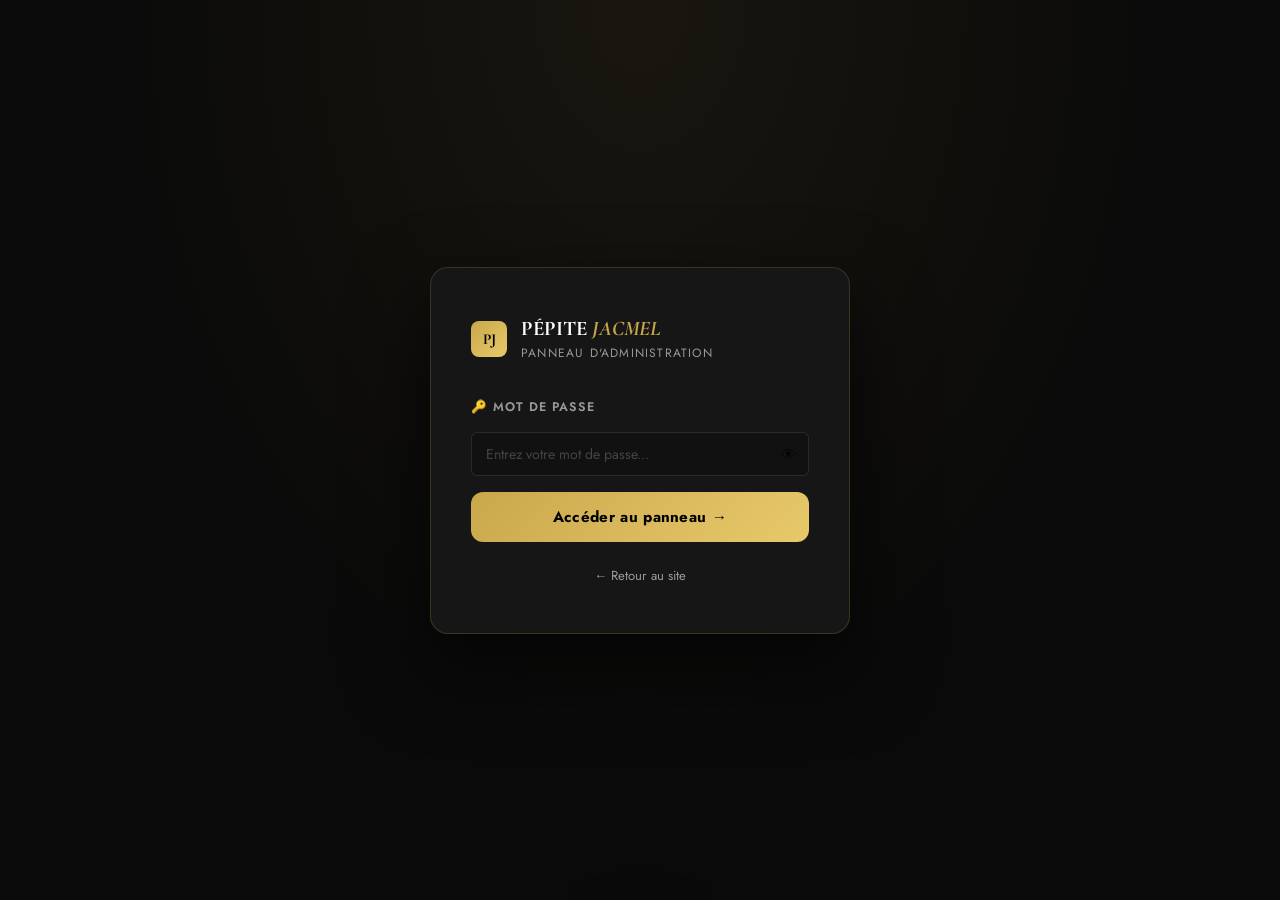
<file: Pepite-jacmel/admin.html>
<!DOCTYPE html>
<html lang="fr">
<head>
  <meta charset="UTF-8"/>
  <meta name="viewport" content="width=device-width, initial-scale=1.0"/>
  <title>Admin — Pépite Jacmel</title>
  <link rel="preconnect" href="https://fonts.googleapis.com"/>
  <link href="https://fonts.googleapis.com/css2?family=Cormorant+Garamond:wght@600;700&family=Jost:wght@300;400;500;600;700&display=swap" rel="stylesheet"/>
  <link rel="stylesheet" href="admin.css"/>
</head>
<body>

  <!-- LOGIN SCREEN -->
  <div class="login-screen" id="login-screen">
    <div class="login-box">
      <div class="login-logo">
        <div class="logo-shield">PJ</div>
        <div>
          <div class="logo-text">PÉPITE <em>JACMEL</em></div>
          <div class="login-sub">Panneau d'Administration</div>
        </div>
      </div>
      <div class="login-form">
        <label class="field-label">🔑 Mot de passe</label>
        <div class="pw-wrap">
          <input type="password" id="pw-input" class="field-input" placeholder="Entrez votre mot de passe..." onkeydown="if(event.key==='Enter')doLogin()"/>
          <button class="pw-eye" onclick="togglePw()" id="pw-eye">👁</button>
        </div>
        <button class="btn-login" onclick="doLogin()">Accéder au panneau →</button>
        <div class="login-error" id="login-error">❌ Mot de passe incorrect</div>
      </div>
      <a href="index.html" class="back-link">← Retour au site</a>
    </div>
  </div>

  <!-- ADMIN PANEL -->
  <div class="admin-panel" id="admin-panel" style="display:none">

    <!-- SIDEBAR -->
    <aside class="sidebar" id="sidebar">
      <div class="sidebar__top">
        <div class="sidebar__logo">
          <div class="logo-shield">PJ</div>
          <span class="logo-text" style="font-size:1rem">ADMIN</span>
        </div>
        <button class="sidebar__close" onclick="toggleSidebar()">✕</button>
      </div>
      <nav class="sidebar__nav">
        <button class="s-nav-btn active" onclick="showTab('galerie', this)">
          <span>🖼️</span> Galerie Pépites
        </button>
        <button class="s-nav-btn" onclick="showTab('match', this)">
          <span>🏆</span> Match Beauté
        </button>
        <button class="s-nav-btn" onclick="showTab('hero', this)">
          <span>🌟</span> Hero Slider
        </button>
        <button class="s-nav-btn" onclick="showTab('stats', this)">
          <span>📊</span> Statistiques
        </button>
      </nav>
      <div class="sidebar__footer">
        <a href="index.html" target="_blank" class="btn-view-site">👁 Voir le site</a>
        <button class="btn-logout" onclick="doLogout()">🚪 Déconnexion</button>
      </div>
    </aside>

    <!-- MAIN CONTENT -->
    <main class="admin-main">

      <!-- TOP BAR -->
      <header class="admin-topbar">
        <button class="topbar__burger" onclick="toggleSidebar()">☰</button>
        <div class="topbar__title" id="topbar-title">🖼️ Galerie Pépites</div>
        <div class="topbar__user">
          <div class="topbar__avatar">PJ</div>
          <span>Andy Swift LLC</span>
        </div>
      </header>

      <!-- ══ TAB: GALERIE ══ -->
      <section class="tab-content active" id="tab-galerie">

        <div class="admin-card">
          <div class="admin-card__header">
            <h2>➕ Ajouter une Pépite</h2>
            <span class="badge-count" id="total-count">0 pépites</span>
          </div>

          <div class="form-grid">
            <div class="form-group">
              <label class="field-label">Nom de la Pépite *</label>
              <input type="text" id="add-name" class="field-input" placeholder="Ex: Pépite Soleil"/>
            </div>
            <div class="form-group">
              <label class="field-label">Localité *</label>
              <input type="text" id="add-loc" class="field-input" placeholder="Ex: Jacmel Centre"/>
            </div>
            <div class="form-group">
              <label class="field-label">Catégorie *</label>
              <select id="add-cat" class="field-input field-select">
                <option value="beaute">💄 Beauté</option>
                <option value="ambiance">🌴 Ambiance</option>
                <option value="fun">🎉 Fun</option>
              </select>
            </div>
            <div class="form-group">
              <label class="field-label">Photo *</label>
              <div class="upload-zone" id="upload-zone" onclick="document.getElementById('add-img').click()">
                <input type="file" id="add-img" accept="image/*" style="display:none" onchange="previewImg(this)"/>
                <div class="upload-zone__inner" id="upload-inner">
                  <span class="upload-icon">📸</span>
                  <span>Clique pour choisir une photo</span>
                  <small>JPG, PNG, WEBP — max 5MB</small>
                </div>
                <img id="img-preview" class="img-preview" style="display:none"/>
              </div>
            </div>
          </div>

          <div class="form-actions">
            <button class="btn-add" onclick="addPepite()">➕ Ajouter la Pépite</button>
            <button class="btn-clear-form" onclick="clearForm()">🗑 Effacer</button>
          </div>
        </div>

        <!-- CURRENT PEPITES LIST -->
        <div class="admin-card" style="margin-top:24px">
          <div class="admin-card__header">
            <h2>📋 Pépites actuelles</h2>
            <div class="header-actions">
              <input type="text" class="search-mini" id="search-admin" placeholder="🔍 Rechercher..." oninput="filterAdmin(this.value)"/>
              <button class="btn-danger-sm" onclick="clearAllPepites()">🗑 Tout effacer</button>
            </div>
          </div>
          <div class="pepites-list" id="pepites-list">
            <div class="empty-state" id="empty-state">
              <span>🌸</span>
              <p>Aucune pépite pour l'instant.<br/>Ajoutes-en une ci-dessus !</p>
            </div>
          </div>
        </div>

      </section>

      <!-- ══ TAB: MATCH BEAUTÉ ══ -->
      <section class="tab-content" id="tab-match">
        <div class="admin-card">
          <div class="admin-card__header">
            <h2>🏆 Configurer le Match Beauté</h2>
          </div>

          <div class="match-config">
            <!-- Pépite A -->
            <div class="match-config__side">
              <div class="match-config__label">Pépite A (Rose)</div>
              <div class="upload-zone" onclick="document.getElementById('match-img-a').click()">
                <input type="file" id="match-img-a" accept="image/*" style="display:none" onchange="previewMatchImg(this,'a')"/>
                <div id="match-upload-inner-a" class="upload-zone__inner">
                  <span class="upload-icon">📸</span>
                  <span>Photo Pépite A</span>
                </div>
                <img id="match-preview-a" class="img-preview" style="display:none"/>
              </div>
              <input type="text" id="match-name-a" class="field-input" placeholder="Nom Pépite A" style="margin-top:12px"/>
              <input type="text" id="match-loc-a"  class="field-input" placeholder="Localité A"   style="margin-top:8px"/>
            </div>

            <div class="match-config__vs">VS</div>

            <!-- Pépite B -->
            <div class="match-config__side">
              <div class="match-config__label">Pépite B (Or)</div>
              <div class="upload-zone" onclick="document.getElementById('match-img-b').click()">
                <input type="file" id="match-img-b" accept="image/*" style="display:none" onchange="previewMatchImg(this,'b')"/>
                <div id="match-upload-inner-b" class="upload-zone__inner">
                  <span class="upload-icon">📸</span>
                  <span>Photo Pépite B</span>
                </div>
                <img id="match-preview-b" class="img-preview" style="display:none"/>
              </div>
              <input type="text" id="match-name-b" class="field-input" placeholder="Nom Pépite B" style="margin-top:12px"/>
              <input type="text" id="match-loc-b"  class="field-input" placeholder="Localité B"   style="margin-top:8px"/>
            </div>
          </div>

          <div class="match-stats-bar" id="match-stats-bar">
            <div class="match-stats-info">
              <span id="ms-votes-a">0 votes A</span>
              <div class="ms-bar"><div class="ms-bar__fill--a" id="ms-bar-a" style="width:50%"></div></div>
              <div class="ms-bar ms-bar--b"><div class="ms-bar__fill--b" id="ms-bar-b" style="width:50%"></div></div>
              <span id="ms-votes-b">0 votes B</span>
            </div>
          </div>

          <div class="form-actions">
            <button class="btn-add" onclick="saveMatch()">💾 Sauvegarder le Match</button>
            <button class="btn-danger-sm" onclick="resetVotes()" style="padding:12px 20px">🔄 Réinitialiser les votes</button>
          </div>
        </div>
      </section>

      <!-- ══ TAB: HERO SLIDER ══ -->
      <section class="tab-content" id="tab-hero">
        <div class="admin-card">
          <div class="admin-card__header">
            <h2>🌟 Photos du Hero Slider</h2>
            <span class="badge-count" id="hero-count">0 / 4 slides</span>
          </div>
          <p class="admin-hint">Ces photos s'affichent en diaporama sur la page d'accueil.</p>

          <div class="hero-slides-grid" id="hero-slides-grid"></div>

          <div class="upload-zone" onclick="document.getElementById('hero-img-input').click()" style="margin-top:20px">
            <input type="file" id="hero-img-input" accept="image/*" style="display:none" onchange="addHeroSlide(this)"/>
            <div class="upload-zone__inner">
              <span class="upload-icon">🌅</span>
              <span>Ajouter une slide au Hero</span>
              <small>Recommandé : format paysage 1600×900</small>
            </div>
          </div>
        </div>
      </section>

      <!-- ══ TAB: STATS ══ -->
      <section class="tab-content" id="tab-stats">
        <div class="stats-grid">
          <div class="stat-card">
            <div class="stat-card__icon">🌸</div>
            <div class="stat-card__num" id="s-total-pepites">0</div>
            <div class="stat-card__label">Pépites dans la galerie</div>
          </div>
          <div class="stat-card">
            <div class="stat-card__icon">❤️</div>
            <div class="stat-card__num" id="s-total-votes">0</div>
            <div class="stat-card__label">Votes au total</div>
          </div>
          <div class="stat-card">
            <div class="stat-card__icon">🏆</div>
            <div class="stat-card__num" id="s-winner">—</div>
            <div class="stat-card__label">Gagnante actuelle</div>
          </div>
          <div class="stat-card">
            <div class="stat-card__icon">🌅</div>
            <div class="stat-card__num" id="s-slides">0</div>
            <div class="stat-card__label">Slides Hero</div>
          </div>
        </div>

        <div class="admin-card" style="margin-top:24px">
          <div class="admin-card__header"><h2>📊 Votes par Catégorie</h2></div>
          <div class="cat-stats" id="cat-stats"></div>
        </div>

        <div class="admin-card" style="margin-top:24px">
          <div class="admin-card__header"><h2>⚠️ Zone Dangereuse</h2></div>
          <p class="admin-hint" style="margin-bottom:16px">Ces actions sont irréversibles.</p>
          <div style="display:flex;gap:12px;flex-wrap:wrap">
            <button class="btn-danger" onclick="resetAllData()">🗑️ Effacer TOUTES les données</button>
            <button class="btn-danger" onclick="resetVotes()" style="background:rgba(201,168,76,0.15);border-color:rgba(201,168,76,0.4);color:#C9A84C">🔄 Reset votes seulement</button>
          </div>
        </div>
      </section>

    </main>
  </div>

  <!-- EDIT MODAL -->
  <div class="modal-overlay" id="edit-modal" onclick="closeEditModal(event)">
    <div class="modal-box">
      <div class="modal-header">
        <h3>✏️ Modifier la Pépite</h3>
        <button onclick="document.getElementById('edit-modal').classList.remove('active')">✕</button>
      </div>
      <div class="form-group"><label class="field-label">Nom</label><input type="text" id="edit-name" class="field-input"/></div>
      <div class="form-group" style="margin-top:12px"><label class="field-label">Localité</label><input type="text" id="edit-loc" class="field-input"/></div>
      <div class="form-group" style="margin-top:12px">
        <label class="field-label">Catégorie</label>
        <select id="edit-cat" class="field-input field-select">
          <option value="beaute">💄 Beauté</option>
          <option value="ambiance">🌴 Ambiance</option>
          <option value="fun">🎉 Fun</option>
        </select>
      </div>
      <div class="form-group" style="margin-top:12px">
        <label class="field-label">Changer la photo (optionnel)</label>
        <div class="upload-zone" onclick="document.getElementById('edit-img').click()" style="height:120px">
          <input type="file" id="edit-img" accept="image/*" style="display:none" onchange="previewEditImg(this)"/>
          <div id="edit-upload-inner" class="upload-zone__inner">
            <span>📸 Nouvelle photo</span>
          </div>
          <img id="edit-img-preview" class="img-preview" style="display:none"/>
        </div>
      </div>
      <input type="hidden" id="edit-id"/>
      <div class="form-actions" style="margin-top:20px">
        <button class="btn-add" onclick="saveEdit()">💾 Sauvegarder</button>
        <button class="btn-clear-form" onclick="document.getElementById('edit-modal').classList.remove('active')">Annuler</button>
      </div>
    </div>
  </div>

  <!-- TOAST -->
  <div class="toast" id="admin-toast"></div>

  <script src="admin.js"></script>
</body>
</html>
</file>
<file: Pepite-jacmel/admin.css>
/* ════════════════════════════════════════
   PÉPITE JACMEL — Admin Panel CSS
════════════════════════════════════════ */
:root{
  --black:#000;--bg:#0a0a0a;--bg2:#111;--bg3:#161616;--card:#1a1a1a;
  --gold:#C9A84C;--gold-lt:#e8c96a;--gold-dk:#8a6a1a;
  --rose:#FF6B9D;--rose-dk:#d94a7a;
  --white:#fff;--gray-lt:#e0e0e0;--gray-md:#999;--gray-dk:#444;
  --red:#e53935;--green:#43a047;
  --font-display:'Cormorant Garamond',serif;
  --font-body:'Jost',sans-serif;
  --r-sm:6px;--r-md:12px;--r-lg:18px;
  --t:0.22s ease;
  --shadow:0 8px 32px rgba(0,0,0,0.6);
}
*,*::before,*::after{box-sizing:border-box;margin:0;padding:0}
html{scroll-behavior:smooth}
body{font-family:var(--font-body);background:var(--bg);color:var(--white);min-height:100vh;overflow-x:hidden}
a{color:inherit;text-decoration:none}
button{cursor:pointer;border:none;background:none;font-family:var(--font-body)}
input,select,textarea{font-family:var(--font-body)}
::-webkit-scrollbar{width:5px}
::-webkit-scrollbar-track{background:var(--bg)}
::-webkit-scrollbar-thumb{background:var(--gold-dk);border-radius:3px}

/* ── LOGO ── */
.logo-shield{
  width:36px;height:36px;
  background:linear-gradient(135deg,var(--gold),var(--gold-lt));
  border-radius:8px;display:flex;align-items:center;justify-content:center;
  font-family:var(--font-display);font-weight:700;font-size:0.95rem;
  color:var(--black);flex-shrink:0;
}
.logo-text{font-family:var(--font-display);font-size:1.3rem;font-weight:700;color:var(--white)}
.logo-text em{font-style:italic;color:var(--gold)}

/* ════════════════════
   LOGIN SCREEN
════════════════════ */
.login-screen{
  min-height:100vh;display:flex;align-items:center;justify-content:center;
  background:radial-gradient(ellipse at 50% 0%,rgba(201,168,76,0.08) 0%,transparent 60%);
  padding:24px;
}
.login-box{
  background:var(--bg3);
  border:1px solid rgba(201,168,76,0.2);
  border-radius:var(--r-lg);padding:48px 40px;
  width:100%;max-width:420px;
  box-shadow:0 32px 80px rgba(0,0,0,0.7);
}
.login-logo{display:flex;align-items:center;gap:14px;margin-bottom:36px}
.login-sub{font-size:0.75rem;color:var(--gray-md);margin-top:3px;letter-spacing:0.1em;text-transform:uppercase}
.login-form{display:flex;flex-direction:column;gap:16px}
.pw-wrap{position:relative}
.pw-eye{
  position:absolute;right:12px;top:50%;transform:translateY(-50%);
  background:none;border:none;cursor:pointer;font-size:1rem;opacity:0.6;
  transition:opacity var(--t);
}
.pw-eye:hover{opacity:1}
.btn-login{
  background:linear-gradient(135deg,var(--gold),var(--gold-lt));
  color:var(--black);font-weight:700;font-size:0.95rem;
  padding:14px;border-radius:var(--r-md);
  transition:all var(--t);letter-spacing:0.02em;
}
.btn-login:hover{transform:translateY(-2px);box-shadow:0 8px 24px rgba(201,168,76,0.4)}
.login-error{
  color:#ff6b6b;font-size:0.82rem;text-align:center;
  display:none;
}
.login-error.show{display:block}
.back-link{
  display:block;text-align:center;margin-top:24px;
  color:var(--gray-md);font-size:0.82rem;transition:color var(--t);
}
.back-link:hover{color:var(--gold)}

/* ════════════════════
   ADMIN LAYOUT
════════════════════ */
.admin-panel{display:flex;min-height:100vh}

/* SIDEBAR */
.sidebar{
  width:240px;flex-shrink:0;
  background:var(--bg3);
  border-right:1px solid rgba(255,255,255,0.06);
  display:flex;flex-direction:column;
  position:fixed;top:0;left:0;bottom:0;
  z-index:200;
  transition:transform var(--t);
}
.sidebar__top{
  display:flex;align-items:center;justify-content:space-between;
  padding:20px 20px 16px;
  border-bottom:1px solid rgba(255,255,255,0.06);
  gap:10px;
}
.sidebar__logo{display:flex;align-items:center;gap:10px}
.sidebar__close{
  display:none;color:var(--gray-md);font-size:1rem;
  background:none;border:none;cursor:pointer;
  transition:color var(--t);
}
.sidebar__close:hover{color:var(--white)}
.sidebar__nav{
  flex:1;padding:16px 12px;
  display:flex;flex-direction:column;gap:4px;
  overflow-y:auto;
}
.s-nav-btn{
  display:flex;align-items:center;gap:12px;
  padding:11px 14px;border-radius:var(--r-sm);
  color:var(--gray-md);font-size:0.85rem;font-weight:500;
  text-align:left;width:100%;
  transition:all var(--t);
}
.s-nav-btn:hover{color:var(--white);background:rgba(255,255,255,0.06)}
.s-nav-btn.active{
  color:var(--gold);background:rgba(201,168,76,0.1);
  border-left:2px solid var(--gold);
}
.s-nav-btn span{font-size:1rem}
.sidebar__footer{
  padding:16px 12px;border-top:1px solid rgba(255,255,255,0.06);
  display:flex;flex-direction:column;gap:8px;
}
.btn-view-site{
  display:block;text-align:center;
  background:rgba(201,168,76,0.1);
  border:1px solid rgba(201,168,76,0.3);
  color:var(--gold);font-size:0.82rem;font-weight:600;
  padding:10px;border-radius:var(--r-sm);
  transition:all var(--t);
}
.btn-view-site:hover{background:rgba(201,168,76,0.2)}
.btn-logout{
  background:rgba(229,57,53,0.1);border:1px solid rgba(229,57,53,0.25);
  color:#ff8a80;font-size:0.82rem;font-weight:500;
  padding:10px;border-radius:var(--r-sm);
  transition:all var(--t);
}
.btn-logout:hover{background:rgba(229,57,53,0.2)}

/* MAIN */
.admin-main{
  margin-left:240px;flex:1;
  display:flex;flex-direction:column;min-height:100vh;
  background:var(--bg2);
}

/* TOP BAR */
.admin-topbar{
  display:flex;align-items:center;justify-content:space-between;
  padding:0 28px;height:62px;
  background:var(--bg3);
  border-bottom:1px solid rgba(255,255,255,0.06);
  position:sticky;top:0;z-index:100;
}
.topbar__burger{
  display:none;font-size:1.2rem;color:var(--white);
  background:none;border:none;cursor:pointer;padding:4px;
}
.topbar__title{font-family:var(--font-display);font-size:1.3rem;font-weight:600;color:var(--white)}
.topbar__user{display:flex;align-items:center;gap:10px;color:var(--gray-md);font-size:0.82rem}
.topbar__avatar{
  width:32px;height:32px;
  background:linear-gradient(135deg,var(--gold),var(--gold-lt));
  border-radius:var(--r-sm);display:flex;align-items:center;justify-content:center;
  font-family:var(--font-display);font-weight:700;font-size:0.75rem;color:var(--black);
}

/* TABS */
.tab-content{display:none;padding:28px;animation:fadeIn 0.3s ease}
.tab-content.active{display:block}
@keyframes fadeIn{from{opacity:0;transform:translateY(8px)}to{opacity:1;transform:translateY(0)}}

/* ════════════════════
   ADMIN CARDS
════════════════════ */
.admin-card{
  background:var(--card);
  border:1px solid rgba(255,255,255,0.07);
  border-radius:var(--r-lg);padding:24px;
}
.admin-card__header{
  display:flex;align-items:center;justify-content:space-between;
  flex-wrap:wrap;gap:12px;margin-bottom:24px;
  padding-bottom:16px;border-bottom:1px solid rgba(255,255,255,0.06);
}
.admin-card__header h2{font-family:var(--font-display);font-size:1.3rem;font-weight:600;color:var(--white)}
.badge-count{
  background:rgba(201,168,76,0.12);border:1px solid rgba(201,168,76,0.3);
  color:var(--gold);font-size:0.78rem;font-weight:600;
  padding:4px 14px;border-radius:100px;
}
.header-actions{display:flex;align-items:center;gap:10px;flex-wrap:wrap}
.admin-hint{color:var(--gray-md);font-size:0.85rem;margin-bottom:20px;line-height:1.6}

/* FORM */
.form-grid{
  display:grid;grid-template-columns:repeat(auto-fit,minmax(220px,1fr));
  gap:16px;
}
.form-group{display:flex;flex-direction:column;gap:8px}
.field-label{font-size:0.78rem;font-weight:600;color:var(--gray-md);text-transform:uppercase;letter-spacing:0.08em}
.field-input{
  background:var(--bg2);border:1px solid rgba(255,255,255,0.1);
  border-radius:var(--r-sm);color:var(--white);
  font-size:0.88rem;padding:11px 14px;
  transition:border-color var(--t),box-shadow var(--t);
  width:100%;
}
.field-input:focus{
  outline:none;border-color:var(--gold);
  box-shadow:0 0 0 3px rgba(201,168,76,0.15);
}
.field-input::placeholder{color:var(--gray-dk)}
.field-select{appearance:none;cursor:pointer;background-image:url("data:image/svg+xml,%3Csvg xmlns='http://www.w3.org/2000/svg' viewBox='0 0 24 24' fill='%23999'%3E%3Cpath d='M7 10l5 5 5-5z'/%3E%3C/svg%3E");background-repeat:no-repeat;background-position:right 10px center;background-size:18px;padding-right:36px}

/* UPLOAD ZONE */
.upload-zone{
  border:2px dashed rgba(255,255,255,0.15);
  border-radius:var(--r-md);
  min-height:140px;display:flex;align-items:center;justify-content:center;
  cursor:pointer;transition:all var(--t);
  position:relative;overflow:hidden;
  background:var(--bg2);
}
.upload-zone:hover{border-color:var(--gold);background:rgba(201,168,76,0.05)}
.upload-zone__inner{
  display:flex;flex-direction:column;align-items:center;gap:8px;
  color:var(--gray-md);font-size:0.85rem;text-align:center;padding:20px;
}
.upload-zone__inner small{font-size:0.72rem;color:var(--gray-dk)}
.upload-icon{font-size:2rem;margin-bottom:4px}
.img-preview{
  width:100%;height:100%;object-fit:cover;
  position:absolute;inset:0;
}

/* FORM ACTIONS */
.form-actions{
  display:flex;gap:12px;flex-wrap:wrap;
  margin-top:20px;padding-top:20px;
  border-top:1px solid rgba(255,255,255,0.06);
}
.btn-add{
  background:linear-gradient(135deg,var(--gold),var(--gold-lt));
  color:var(--black);font-weight:700;font-size:0.9rem;
  padding:12px 28px;border-radius:var(--r-md);
  transition:all var(--t);
}
.btn-add:hover{transform:translateY(-2px);box-shadow:0 8px 24px rgba(201,168,76,0.35)}
.btn-clear-form{
  background:rgba(255,255,255,0.06);border:1px solid rgba(255,255,255,0.1);
  color:var(--gray-md);font-size:0.9rem;
  padding:12px 22px;border-radius:var(--r-md);
  transition:all var(--t);
}
.btn-clear-form:hover{color:var(--white);border-color:rgba(255,255,255,0.25)}
.btn-danger{
  background:rgba(229,57,53,0.12);border:1px solid rgba(229,57,53,0.35);
  color:#ff8a80;font-size:0.85rem;font-weight:600;
  padding:11px 22px;border-radius:var(--r-md);
  transition:all var(--t);
}
.btn-danger:hover{background:rgba(229,57,53,0.25)}
.btn-danger-sm{
  background:rgba(229,57,53,0.1);border:1px solid rgba(229,57,53,0.25);
  color:#ff8a80;font-size:0.78rem;font-weight:600;
  padding:8px 14px;border-radius:var(--r-sm);
  transition:all var(--t);white-space:nowrap;
}
.btn-danger-sm:hover{background:rgba(229,57,53,0.2)}

/* SEARCH MINI */
.search-mini{
  background:var(--bg2);border:1px solid rgba(255,255,255,0.1);
  border-radius:var(--r-sm);color:var(--white);
  font-size:0.82rem;padding:8px 14px;width:180px;
}
.search-mini:focus{outline:none;border-color:var(--gold)}
.search-mini::placeholder{color:var(--gray-dk)}

/* ════════════════════
   PEPITES LIST
════════════════════ */
.pepites-list{
  display:flex;flex-direction:column;gap:10px;
  max-height:500px;overflow-y:auto;padding-right:4px;
}
.empty-state{
  text-align:center;padding:48px 24px;
  color:var(--gray-md);
}
.empty-state span{font-size:2.5rem;display:block;margin-bottom:12px}
.empty-state p{font-size:0.88rem;line-height:1.6}

.pepite-row{
  display:flex;align-items:center;gap:14px;
  background:var(--bg2);border:1px solid rgba(255,255,255,0.06);
  border-radius:var(--r-md);padding:12px 16px;
  transition:all var(--t);
  animation:fadeIn 0.3s ease;
}
.pepite-row:hover{border-color:rgba(201,168,76,0.25);background:rgba(201,168,76,0.04)}
.pepite-row__thumb{
  width:52px;height:68px;border-radius:var(--r-sm);
  object-fit:cover;flex-shrink:0;
  border:1px solid rgba(255,255,255,0.08);
}
.pepite-row__info{flex:1;min-width:0}
.pepite-row__name{font-weight:600;font-size:0.9rem;color:var(--white);white-space:nowrap;overflow:hidden;text-overflow:ellipsis}
.pepite-row__loc{font-size:0.75rem;color:var(--gray-md);margin-top:2px}
.pepite-row__cat{
  font-size:0.7rem;font-weight:600;
  padding:3px 10px;border-radius:100px;margin-top:4px;display:inline-block;
}
.cat-beaute{background:rgba(255,107,157,0.15);color:var(--rose)}
.cat-ambiance{background:rgba(201,168,76,0.15);color:var(--gold)}
.cat-fun{background:rgba(67,160,71,0.15);color:#81c784}
.pepite-row__actions{display:flex;gap:6px;flex-shrink:0}
.row-btn{
  width:34px;height:34px;border-radius:var(--r-sm);
  display:flex;align-items:center;justify-content:center;
  font-size:0.85rem;transition:all var(--t);
}
.row-btn--edit{background:rgba(201,168,76,0.12);color:var(--gold)}
.row-btn--edit:hover{background:rgba(201,168,76,0.25)}
.row-btn--del{background:rgba(229,57,53,0.12);color:#ff8a80}
.row-btn--del:hover{background:rgba(229,57,53,0.25)}

/* ════════════════════
   MATCH CONFIG
════════════════════ */
.match-config{
  display:flex;align-items:flex-start;gap:20px;flex-wrap:wrap;
  margin-bottom:24px;
}
.match-config__side{flex:1;min-width:200px}
.match-config__label{
  font-size:0.78rem;font-weight:600;color:var(--gray-md);
  text-transform:uppercase;letter-spacing:0.1em;margin-bottom:12px;
}
.match-config__vs{
  flex-shrink:0;display:flex;align-items:center;justify-content:center;
  width:56px;height:56px;margin-top:48px;
  background:linear-gradient(135deg,var(--gold-dk),var(--gold));
  border-radius:50%;font-family:var(--font-display);
  font-size:1.2rem;font-weight:700;color:var(--black);
  box-shadow:0 4px 20px rgba(201,168,76,0.3);
}
.match-stats-bar{
  background:var(--bg2);border:1px solid rgba(255,255,255,0.07);
  border-radius:var(--r-md);padding:16px 20px;margin-bottom:20px;
}
.match-stats-info{display:flex;align-items:center;gap:12px;flex-wrap:wrap}
.match-stats-info span{font-size:0.82rem;font-weight:600;white-space:nowrap}
.ms-bar{flex:1;height:8px;background:rgba(255,255,255,0.08);border-radius:4px;overflow:hidden;min-width:80px}
.ms-bar--b{transform:scaleX(-1)}
.ms-bar__fill--a{height:100%;background:linear-gradient(90deg,var(--rose-dk),var(--rose));border-radius:4px;transition:width 0.6s ease}
.ms-bar__fill--b{height:100%;background:linear-gradient(90deg,var(--gold-dk),var(--gold));border-radius:4px;transition:width 0.6s ease}

/* ════════════════════
   HERO SLIDES GRID
════════════════════ */
.hero-slides-grid{
  display:grid;grid-template-columns:repeat(auto-fill,minmax(180px,1fr));
  gap:14px;margin-bottom:4px;
}
.hero-slide-card{
  position:relative;aspect-ratio:16/9;border-radius:var(--r-sm);
  overflow:hidden;border:1px solid rgba(255,255,255,0.08);
}
.hero-slide-card img{width:100%;height:100%;object-fit:cover}
.hero-slide-card__del{
  position:absolute;top:6px;right:6px;
  width:28px;height:28px;border-radius:50%;
  background:rgba(229,57,53,0.85);color:white;
  font-size:0.75rem;display:flex;align-items:center;justify-content:center;
  cursor:pointer;transition:all var(--t);
}
.hero-slide-card__del:hover{background:var(--red);transform:scale(1.1)}
.hero-slide-card__num{
  position:absolute;bottom:6px;left:8px;
  background:rgba(0,0,0,0.7);color:var(--white);
  font-size:0.7rem;font-weight:600;padding:2px 8px;border-radius:100px;
}

/* ════════════════════
   STATS TAB
════════════════════ */
.stats-grid{
  display:grid;grid-template-columns:repeat(auto-fit,minmax(180px,1fr));
  gap:16px;
}
.stat-card{
  background:var(--card);border:1px solid rgba(255,255,255,0.07);
  border-radius:var(--r-lg);padding:24px;text-align:center;
  transition:all var(--t);
}
.stat-card:hover{border-color:rgba(201,168,76,0.3);transform:translateY(-4px)}
.stat-card__icon{font-size:2rem;margin-bottom:12px}
.stat-card__num{
  font-family:var(--font-display);font-size:2.4rem;font-weight:700;
  color:var(--gold);margin-bottom:6px;
}
.stat-card__label{font-size:0.78rem;color:var(--gray-md);text-transform:uppercase;letter-spacing:0.08em}

.cat-stats{display:flex;flex-direction:column;gap:16px;padding-top:8px}
.cat-stat-row{display:flex;align-items:center;gap:14px}
.cat-stat-row label{width:100px;font-size:0.82rem;color:var(--gray-md);flex-shrink:0}
.cat-stat-bar{flex:1;height:10px;background:rgba(255,255,255,0.07);border-radius:5px;overflow:hidden}
.cat-stat-bar__fill{height:100%;border-radius:5px;transition:width 0.8s ease}
.cat-stat-row span{font-size:0.78rem;font-weight:600;color:var(--white);width:30px;text-align:right}

/* ════════════════════
   MODAL
════════════════════ */
.modal-overlay{
  position:fixed;inset:0;z-index:500;
  background:rgba(0,0,0,0.85);backdrop-filter:blur(8px);
  display:flex;align-items:center;justify-content:center;
  padding:20px;
  opacity:0;pointer-events:none;transition:opacity var(--t);
}
.modal-overlay.active{opacity:1;pointer-events:all}
.modal-box{
  background:var(--bg3);border:1px solid rgba(201,168,76,0.2);
  border-radius:var(--r-lg);padding:28px;
  width:100%;max-width:480px;
  transform:scale(0.95) translateY(10px);
  transition:transform 0.3s ease;
  max-height:90vh;overflow-y:auto;
}
.modal-overlay.active .modal-box{transform:scale(1) translateY(0)}
.modal-header{display:flex;align-items:center;justify-content:space-between;margin-bottom:20px;padding-bottom:16px;border-bottom:1px solid rgba(255,255,255,0.07)}
.modal-header h3{font-family:var(--font-display);font-size:1.2rem;color:var(--white)}
.modal-header button{color:var(--gray-md);font-size:1rem;background:none;border:none;cursor:pointer;transition:color var(--t)}
.modal-header button:hover{color:var(--white)}

/* ════════════════════
   TOAST
════════════════════ */
.toast{
  position:fixed;bottom:24px;left:50%;transform:translateX(-50%) translateY(60px);
  z-index:9000;background:var(--card);
  border:1px solid rgba(201,168,76,0.35);
  border-radius:100px;padding:12px 28px;
  font-size:0.85rem;color:var(--white);
  box-shadow:0 16px 48px rgba(0,0,0,0.5);
  transition:transform 0.3s ease;pointer-events:none;white-space:nowrap;
}
.toast.show{transform:translateX(-50%) translateY(0)}

/* ════════════════════
   RESPONSIVE
════════════════════ */
@media(max-width:860px){
  .sidebar{transform:translateX(-100%)}
  .sidebar.open{transform:translateX(0)}
  .sidebar__close{display:block}
  .admin-main{margin-left:0}
  .topbar__burger{display:block}
  .form-grid{grid-template-columns:1fr}
  .tab-content{padding:16px}
}
@media(max-width:500px){
  .login-box{padding:32px 24px}
  .match-config{flex-direction:column}
  .match-config__vs{margin:0 auto}
  .admin-card{padding:16px}
  .match-stats-info{flex-direction:column;align-items:flex-start}
}
</file>
